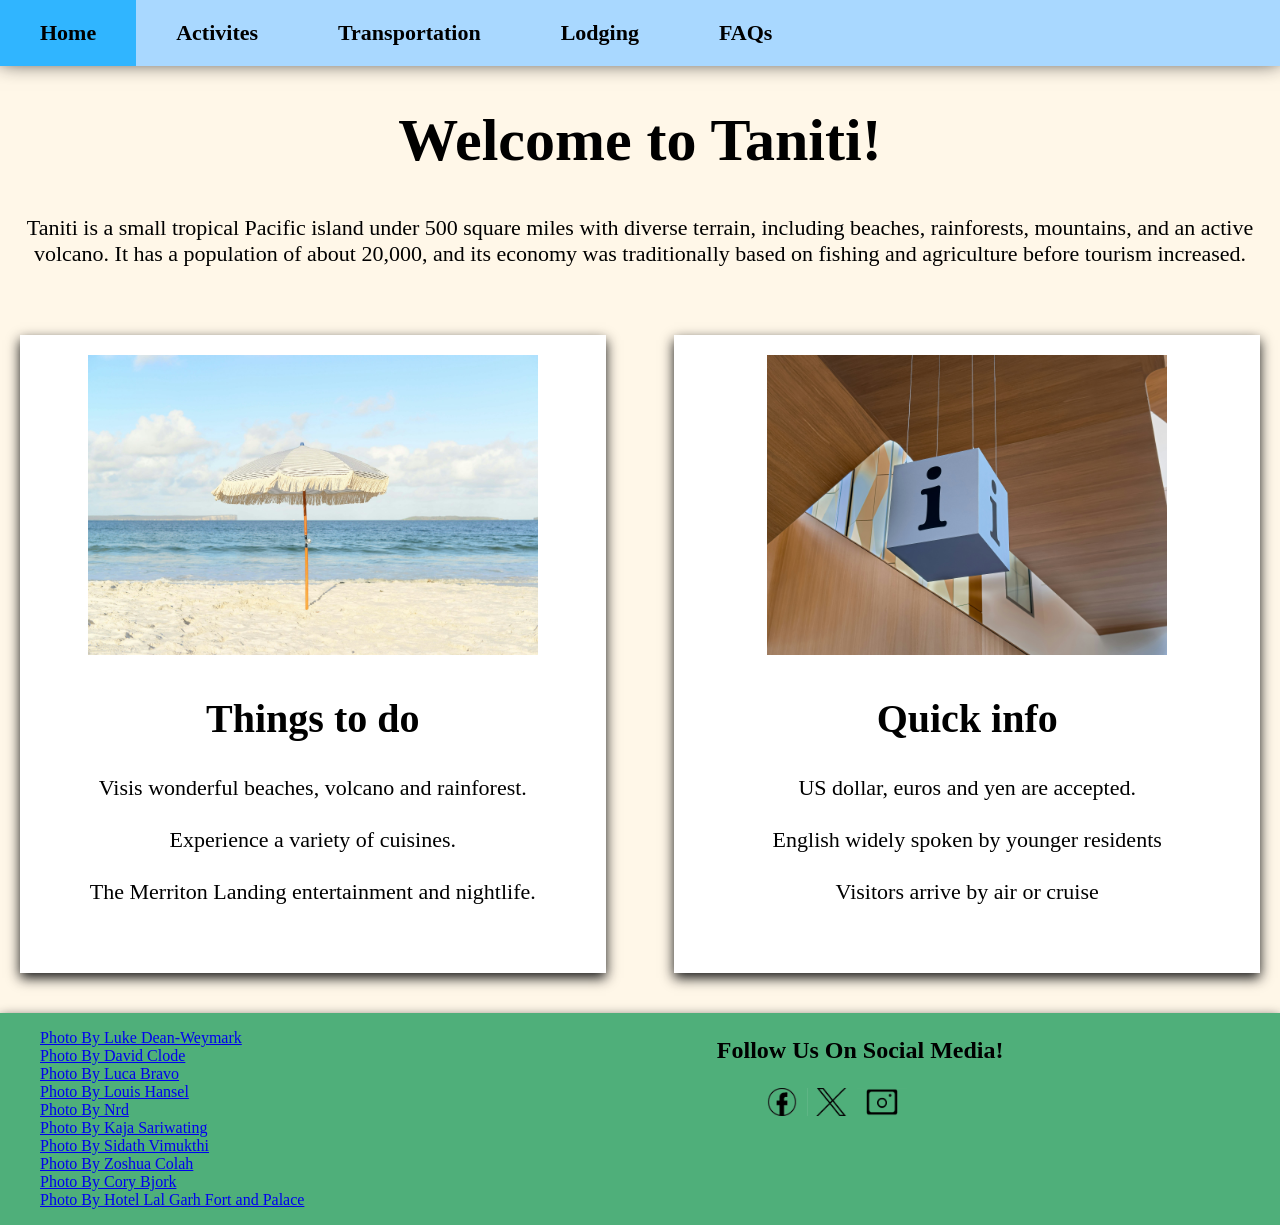
<file: index.html>
<!DOCTYPE html>
<html>
    <head>
        <title>Taniti Website</title>
        <link rel="stylesheet" href="styles.css">
    </head>

    <body>
        <nav id="navbar">
            <ul>
                <li><a href="index.html" class="active">Home</a></li>
                <li><a href="activities.html">Activites</a></li>
                <li><a href="transportation.html">Transportation</a></li>
                <li><a href="lodging.html">Lodging</a></li>
                <li><a href="faqs.html">FAQs</a></li>
            </ul>
            </nav>
        <header>
            <div id="center">
                <h1>Welcome to Taniti!</h1>
                <p>Taniti is a small tropical Pacific island under 500 square miles with diverse terrain, including beaches, rainforests, mountains, and an active volcano. 
                    It has a population of about 20,000, and its economy was traditionally based on fishing and agriculture before tourism increased. </p>
            </div>
        </header>
        <br>
        <div id="container">
        <section id="secleft">
            <a href="activities.html" class="image_hover">
                <img src="images/1.jpg" id = "image">
            </a>
            <h2>Things to do</h2>
            <ul>
                <li>Visis wonderful beaches, volcano and rainforest.</li><br>
                <li>Experience a variety of cuisines.</li><br>
                <li>The Merriton Landing entertainment and nightlife.</li><br>
            </ul>
        </section>
        <section id="secright" >
            <a href="faqs.html" class="image_hover">
                <img src="images/2.jpg" id = "image">
            </a>
            <h2>Quick info</h2>
            <ul>
            <li>US dollar, euros and yen are accepted.</li><br>
            <li>English widely spoken by younger residents</li><br>
            <li>Visitors arrive by air or cruise</li><br>
            </ul>
        </section>
        </div>
        <footer id="navbottom">
            <div id="navbottom_left">
                <ul>
                    <li><a href="https://unsplash.com/photos/white-umbrella-on-seashore-o_rKNRoNz8s" target="_blank">Photo By Luke Dean-Weymark</a></li>
                    <li><a href="https://unsplash.com/photos/green-trees-beside-body-of-water-during-daytime-KJ9kIoIz6qc" target="_blank">Photo By David Clode</a></li>
                    <li><a href="https://unsplash.com/photos/two-person-sitting-on-bar-stool-chair-in-front-of-bar-front-desk-8x_fFNrmeDk" target="_blank">Photo By Luca Bravo</a></li>
                    <li><a href="https://unsplash.com/photos/food-lot-near-glasses-in-table-close-up-photography-cH5IPjaAYyo" target="_blank">Photo By Louis Hansel</a></li>
                    <li><a href="https://unsplash.com/photos/bunch-of-vegetables-D6Tu_L3chLE" target="_blank">Photo By Nrd</a></li>
                    <li><a href="https://unsplash.com/photos/engineering-drawing-al3wpaonTWc" target="_blank">Photo By Kaja Sariwating</a></li>
                    <li><a href="https://unsplash.com/photos/a-bedroom-with-a-large-window-and-a-bed-LV0OCPkmEWo" target="_blank">Photo By Sidath Vimukthi</a></li>
                    <li><a href="https://unsplash.com/photos/a-room-filled-with-lots-of-bunk-beds-next-to-a-window-TzMGehZmocI" target="_blank">Photo By Zoshua Colah</a></li>
                    <li><a href="https://unsplash.com/photos/a-tray-of-breakfast-on-a-bed-with-white-sheets-gtEzYq0B7-A" target="_blank">Photo By Cory Bjork</a></li>
                    <li><a href="https://unsplash.com/photos/a-bedroom-with-a-large-bed-Mu7Ne6mxxCs" target="_blank">Photo By Hotel Lal Garh Fort and Palace</a></li>
                </ul>
            </div>

            <div id="navbottom_right">
                <h3>Follow Us On Social Media!</h3>
            <ul>
                <li><a href="https://www.facebook.com/" target="_blank"><img src="images/6.png" id="icon"></a></li>
                <li><a href="https://www.twitter.com/" target="_blank"><img src="images/5.png" id="icon"></a></li>
                <li><a href="https://www.instagram.com/" target="_blank"><img src="images/4.png" id="icon"></a></li>
            </ul>
            </div>
        </footer>
        
    </body>
</html>
</file>
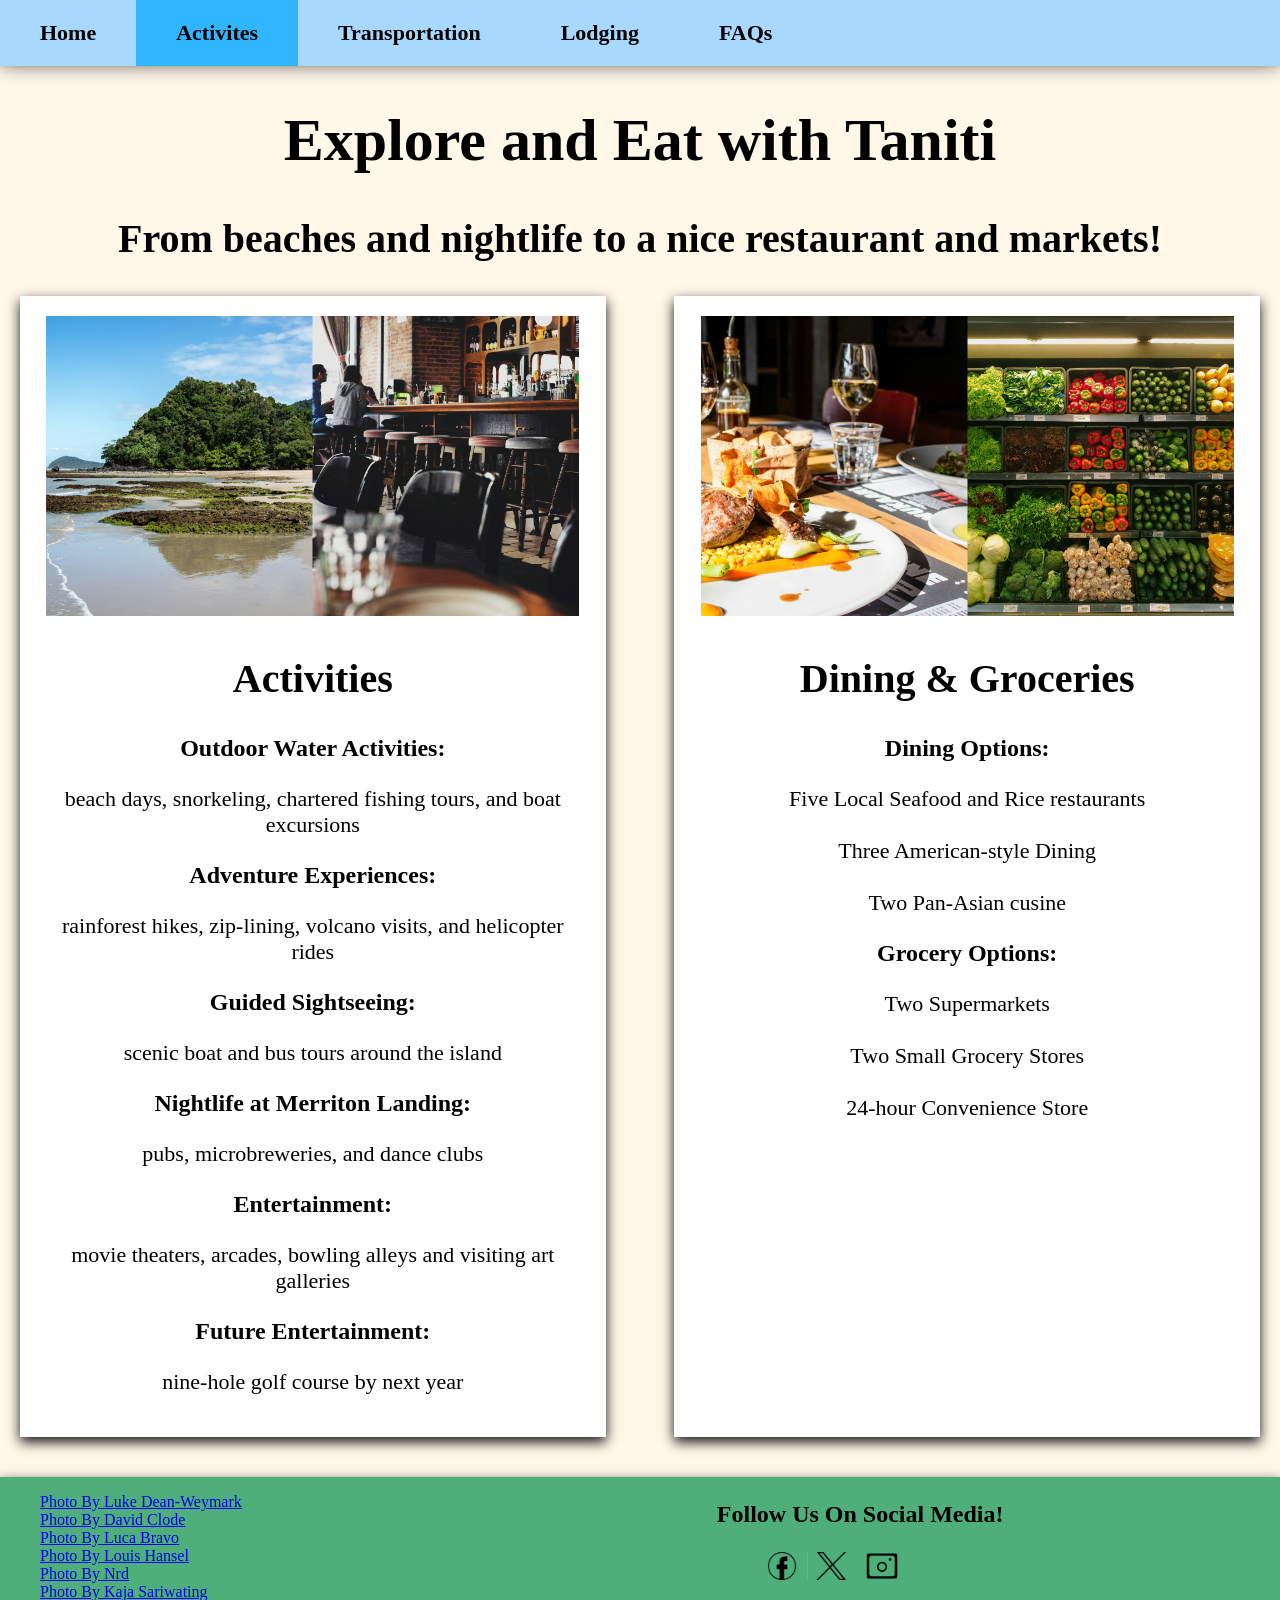
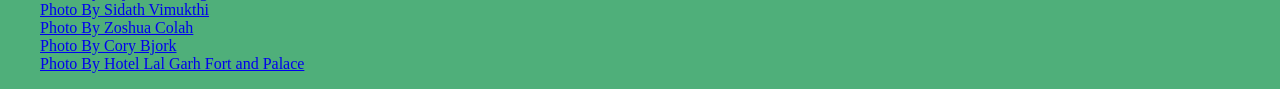
<file: activities.html>
<!DOCTYPE html>
<html>
    <head>
        <title>Taniti Website</title>
        <link rel="stylesheet" href="styles.css">
    </head>

    <body>
        <nav id="navbar">
            <ul>
                <li><a href="index.html">Home</a></li>
                <li><a href="activities.html" class="active">Activites</a></li>
                <li><a href="transportation.html">Transportation</a></li>
                <li><a href="lodging.html">Lodging</a></li>
                <li><a href="faqs.html">FAQs</a></li>
            </ul>
        </nav>
        <header>
            <div id="center">
            <h1>Explore and Eat with Taniti</h1>
            <h2>From beaches and nightlife to a nice restaurant and markets!</h2>
            </div>
        </header>
        <div id="container">
        <section id="secleft">
            <div class="image_hover">
            <img src="images/12.png" id = "image">
            </div>
            <h2>Activities</h2>
            <ul>
                <li><h3>Outdoor Water Activities:</h3> beach days, snorkeling, chartered fishing tours, and boat excursions</li>
                <li><h3>Adventure Experiences:</h3> rainforest hikes, zip-lining, volcano visits, and helicopter rides</li>
                <li><h3>Guided Sightseeing:</h3> scenic boat and bus tours around the island</li>
                <li><h3>Nightlife at Merriton Landing:</h3> pubs, microbreweries, and dance clubs</li>
                <li><h3>Entertainment:</h3> movie theaters, arcades, bowling alleys and visiting art galleries</li>
                <li><h3>Future Entertainment:</h3> nine-hole golf course by next year</li>
            </ul>
        </section>
        <section id="secright">
            <div class="image_hover">
            <img src="images/13.png" id = "image">
            </div>
            <h2>Dining & Groceries</h2>
            <ul>
            <li><h3> Dining Options: </h3>Five Local Seafood and Rice restaurants
            <br><br>Three American-style Dining
            <br><br>Two Pan-Asian cusine</li>
            <li><h3>Grocery Options: </h3>Two Supermarkets
            <br><br>Two Small Grocery Stores
            <br><br>24-hour Convenience Store</li>
            </ul>
        </section>
        </div>
        <footer id="navbottom">
            <div id="navbottom_left">
                <ul>
                    <li><a href="https://unsplash.com/photos/white-umbrella-on-seashore-o_rKNRoNz8s" target="_blank">Photo By Luke Dean-Weymark</a></li>
                    <li><a href="https://unsplash.com/photos/green-trees-beside-body-of-water-during-daytime-KJ9kIoIz6qc" target="_blank">Photo By David Clode</a></li>
                    <li><a href="https://unsplash.com/photos/two-person-sitting-on-bar-stool-chair-in-front-of-bar-front-desk-8x_fFNrmeDk" target="_blank">Photo By Luca Bravo</a></li>
                    <li><a href="https://unsplash.com/photos/food-lot-near-glasses-in-table-close-up-photography-cH5IPjaAYyo" target="_blank">Photo By Louis Hansel</a></li>
                    <li><a href="https://unsplash.com/photos/bunch-of-vegetables-D6Tu_L3chLE" target="_blank">Photo By Nrd</a></li>
                    <li><a href="https://unsplash.com/photos/engineering-drawing-al3wpaonTWc" target="_blank">Photo By Kaja Sariwating</a></li>
                    <li><a href="https://unsplash.com/photos/a-bedroom-with-a-large-window-and-a-bed-LV0OCPkmEWo" target="_blank">Photo By Sidath Vimukthi</a></li>
                    <li><a href="https://unsplash.com/photos/a-room-filled-with-lots-of-bunk-beds-next-to-a-window-TzMGehZmocI" target="_blank">Photo By Zoshua Colah</a></li>
                    <li><a href="https://unsplash.com/photos/a-tray-of-breakfast-on-a-bed-with-white-sheets-gtEzYq0B7-A" target="_blank">Photo By Cory Bjork</a></li>
                    <li><a href="https://unsplash.com/photos/a-bedroom-with-a-large-bed-Mu7Ne6mxxCs" target="_blank">Photo By Hotel Lal Garh Fort and Palace</a></li>
                </ul>
            </div>

            <div id="navbottom_right">
                <h3>Follow Us On Social Media!</h3>
            <ul>
                <li><a href="https://www.facebook.com/" target="_blank"><img src="images/6.png" id="icon"></a></li>
                <li><a href="https://www.twitter.com/" target="_blank"><img src="images/5.png" id="icon"></a></li>
                <li><a href="https://www.instagram.com/" target="_blank"><img src="images/4.png" id="icon"></a></li>
            </ul>
            </div>

        </footer>
        
    </body>
</html>
</file>
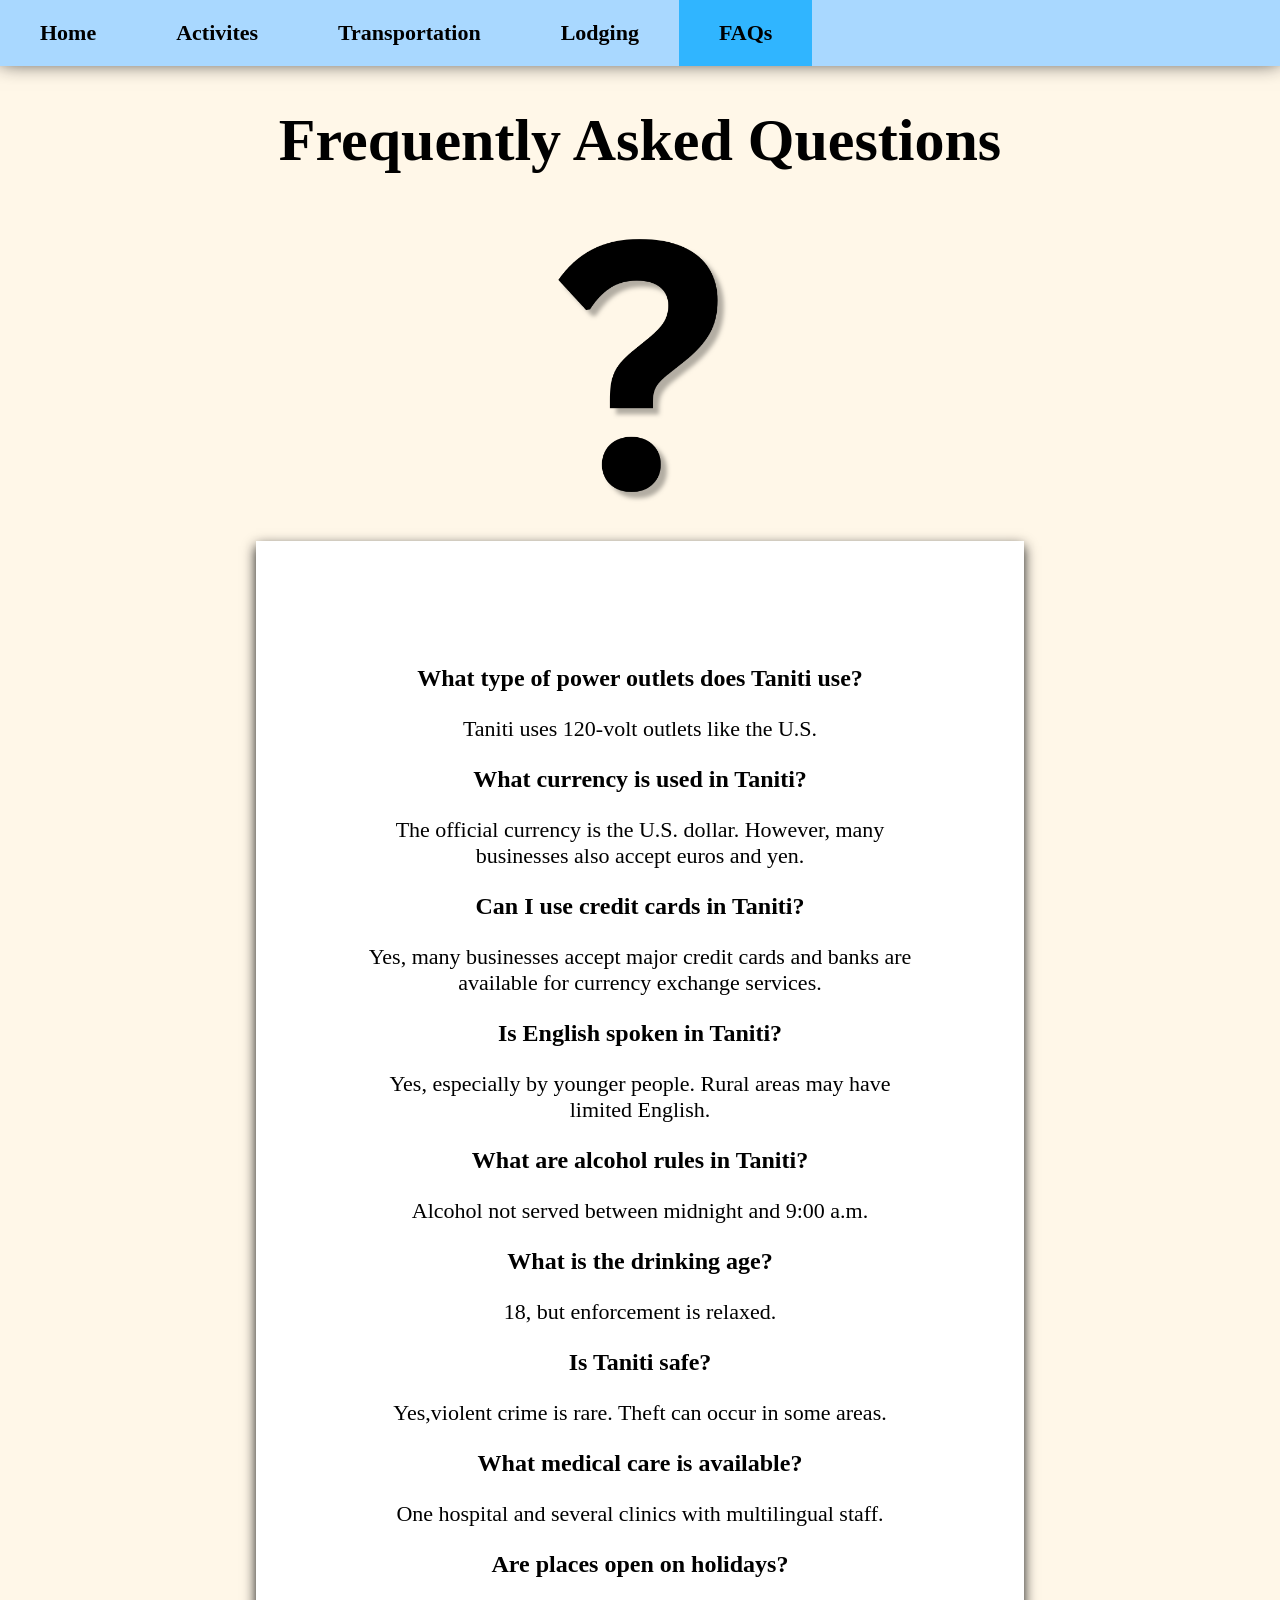
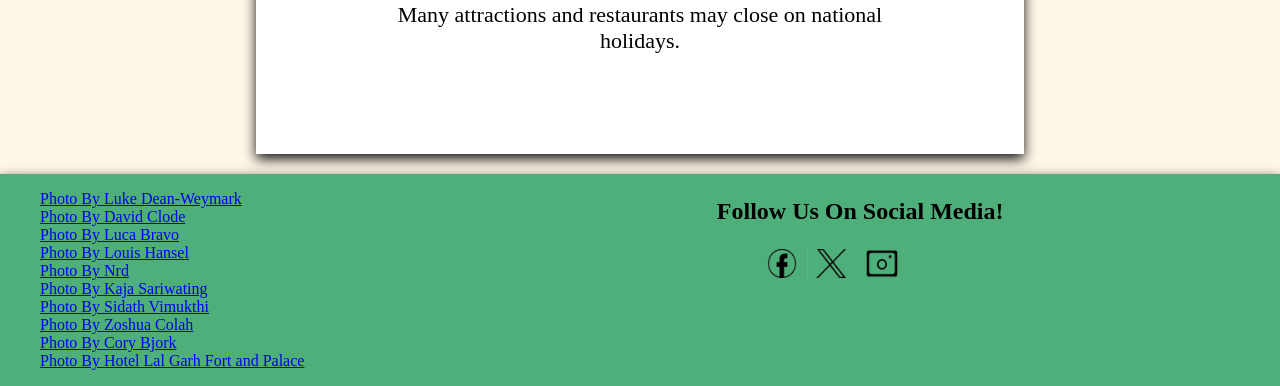
<file: faqs.html>
<!DOCTYPE html>
<html>
    <head>
        <title>Taniti Website</title>
        <link rel="stylesheet" href="styles.css">
    </head>

    <body>
        <nav id="navbar">
            <ul>
                <li><a href="index.html">Home</a></li>
                <li><a href="activities.html">Activites</a></li>
                <li><a href="transportation.html">Transportation</a></li>
                <li><a href="lodging.html">Lodging</a></li>
                <li><a href="faqs.html" class="active">FAQs</a></li>
            </ul>
            </nav>
        <header>
            <div id="center">
            <h1>Frequently Asked Questions</h1>
            </div>
        </header>
        <section id="center">
            <img src="images/9.png" id = "image">
            <ul id="faqinfo">
                <li><h3>What type of power outlets does Taniti use?</h3>
                    Taniti uses 120-volt outlets like the U.S.</li>
                <li><h3>What currency is used in Taniti?</h3>
                    The official currency is the U.S. dollar. However, many businesses also accept euros and yen.</li>
                <li><h3>Can I use credit cards in Taniti?</h3>
                    Yes, many businesses accept major credit cards and banks are available for currency exchange services.</li>
                <li><h3>Is English spoken in Taniti?</h3>
                    Yes, especially by younger people. Rural areas may have limited English.</li>
                <li><h3>What are alcohol rules in Taniti?</h3>
                    Alcohol not served between midnight and 9:00 a.m.</li>
                <li><h3>What is the drinking age?</h3>
                    18, but enforcement is relaxed.</li>
                <li><h3>Is Taniti safe?</h3>
                    Yes,violent crime is rare. Theft can occur in some areas.</li>
                <li><h3>What medical care is available?</h3>
                    One hospital and several clinics with multilingual staff.</li>
                <li><h3>Are places open on holidays?</h3>
                    Many attractions and restaurants may close on national holidays.</li>

            </ul>
        </section>
        </div>
        <footer id="navbottom">
            <div id="navbottom_left">
                <ul>
                    <li><a href="https://unsplash.com/photos/white-umbrella-on-seashore-o_rKNRoNz8s" target="_blank">Photo By Luke Dean-Weymark</a></li>
                    <li><a href="https://unsplash.com/photos/green-trees-beside-body-of-water-during-daytime-KJ9kIoIz6qc" target="_blank">Photo By David Clode</a></li>
                    <li><a href="https://unsplash.com/photos/two-person-sitting-on-bar-stool-chair-in-front-of-bar-front-desk-8x_fFNrmeDk" target="_blank">Photo By Luca Bravo</a></li>
                    <li><a href="https://unsplash.com/photos/food-lot-near-glasses-in-table-close-up-photography-cH5IPjaAYyo" target="_blank">Photo By Louis Hansel</a></li>
                    <li><a href="https://unsplash.com/photos/bunch-of-vegetables-D6Tu_L3chLE" target="_blank">Photo By Nrd</a></li>
                    <li><a href="https://unsplash.com/photos/engineering-drawing-al3wpaonTWc" target="_blank">Photo By Kaja Sariwating</a></li>
                    <li><a href="https://unsplash.com/photos/a-bedroom-with-a-large-window-and-a-bed-LV0OCPkmEWo" target="_blank">Photo By Sidath Vimukthi</a></li>
                    <li><a href="https://unsplash.com/photos/a-room-filled-with-lots-of-bunk-beds-next-to-a-window-TzMGehZmocI" target="_blank">Photo By Zoshua Colah</a></li>
                    <li><a href="https://unsplash.com/photos/a-tray-of-breakfast-on-a-bed-with-white-sheets-gtEzYq0B7-A" target="_blank">Photo By Cory Bjork</a></li>
                    <li><a href="https://unsplash.com/photos/a-bedroom-with-a-large-bed-Mu7Ne6mxxCs" target="_blank">Photo By Hotel Lal Garh Fort and Palace</a></li>
                </ul>
            </div>

            <div id="navbottom_right">
                <h3>Follow Us On Social Media!</h3>
            <ul>
                <li><a href="https://www.facebook.com/" target="_blank"><img src="images/6.png" id="icon"></a></li>
                <li><a href="https://www.twitter.com/" target="_blank"><img src="images/5.png" id="icon"></a></li>
                <li><a href="https://www.instagram.com/" target="_blank"><img src="images/4.png" id="icon"></a></li>
            </ul>
            </div>

        </footer>
        
    </body>
</html>
</file>
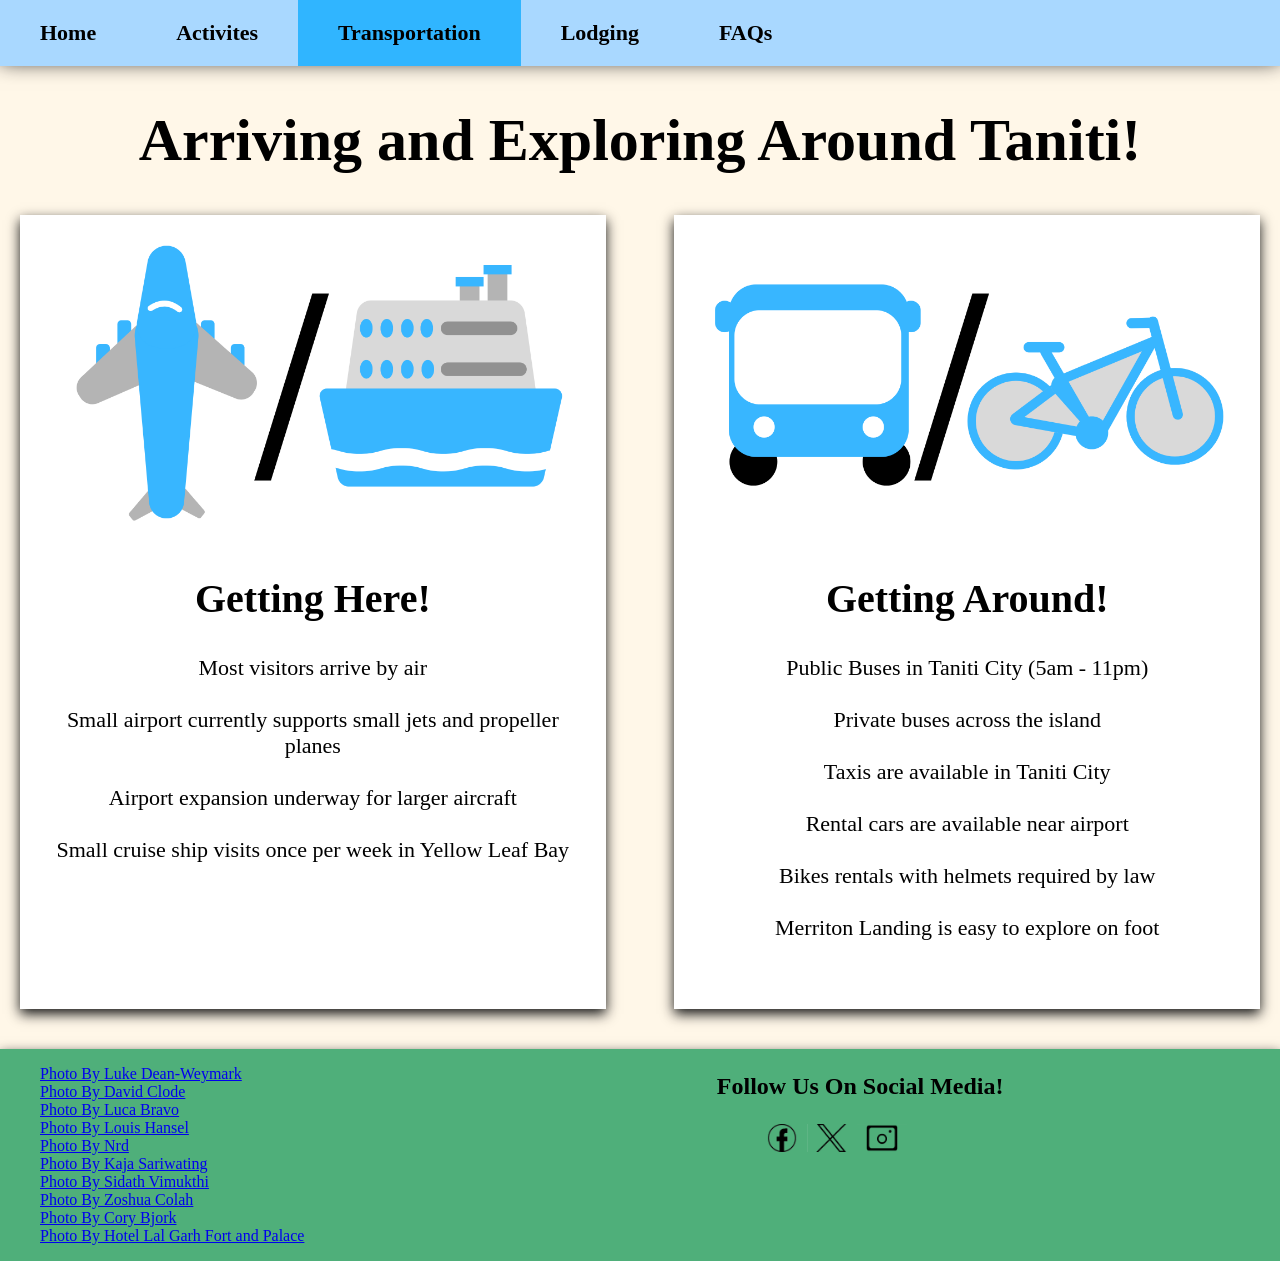
<file: transportation.html>
<!DOCTYPE html>
<html>
    <head>
        <title>Taniti Website</title>
        <link rel="stylesheet" href="styles.css">
    </head>

    <body>
        <nav id="navbar">
            <ul>
                <li><a href="index.html">Home</a></li>
                <li><a href="activities.html">Activites</a></li>
                <li><a href="transportation.html" class="active">Transportation</a></li>
                <li><a href="lodging.html">Lodging</a></li>
                <li><a href="faqs.html">FAQs</a></li>
            </ul>
        </nav>
        <header>
            <div id="center">
                <h1>Arriving and Exploring Around Taniti!</h1>
            </div>
        </header>
        <div id="container">
        <section id="secleft">
            <img src="images/7.png" id = "image">
            <h2>Getting Here!</h2>
            <ul>
                <li>Most visitors arrive by air</li><br>
                <li>Small airport currently supports small jets and propeller planes</li><br>
                <li>Airport expansion underway for larger aircraft</li><br>
                <li>Small cruise ship visits once per week in Yellow Leaf Bay</li><br>
            </ul>
        </section>
        <section id="secright">
            <img src="images/10.png" id = "image">
            <h2>Getting Around!</h2>
            <ul>
                <li>Public Buses in Taniti City (5am - 11pm)</li><br>
                <li>Private buses across the island</li><br>
                <li>Taxis are available in Taniti City</li><br>
                <li>Rental cars are available near airport</li><br>
                <li>Bikes rentals with helmets required by law</li><br>
                <li>Merriton Landing is easy to explore on foot</li><br>
            </ul>
        </section>
        </div>
        <footer id="navbottom">
            <div id="navbottom_left">
                <ul>
                    <li><a href="https://unsplash.com/photos/white-umbrella-on-seashore-o_rKNRoNz8s" target="_blank">Photo By Luke Dean-Weymark</a></li>
                    <li><a href="https://unsplash.com/photos/green-trees-beside-body-of-water-during-daytime-KJ9kIoIz6qc" target="_blank">Photo By David Clode</a></li>
                    <li><a href="https://unsplash.com/photos/two-person-sitting-on-bar-stool-chair-in-front-of-bar-front-desk-8x_fFNrmeDk" target="_blank">Photo By Luca Bravo</a></li>
                    <li><a href="https://unsplash.com/photos/food-lot-near-glasses-in-table-close-up-photography-cH5IPjaAYyo" target="_blank">Photo By Louis Hansel</a></li>
                    <li><a href="https://unsplash.com/photos/bunch-of-vegetables-D6Tu_L3chLE" target="_blank">Photo By Nrd</a></li>
                    <li><a href="https://unsplash.com/photos/engineering-drawing-al3wpaonTWc" target="_blank">Photo By Kaja Sariwating</a></li>
                    <li><a href="https://unsplash.com/photos/a-bedroom-with-a-large-window-and-a-bed-LV0OCPkmEWo" target="_blank">Photo By Sidath Vimukthi</a></li>
                    <li><a href="https://unsplash.com/photos/a-room-filled-with-lots-of-bunk-beds-next-to-a-window-TzMGehZmocI" target="_blank">Photo By Zoshua Colah</a></li>
                    <li><a href="https://unsplash.com/photos/a-tray-of-breakfast-on-a-bed-with-white-sheets-gtEzYq0B7-A" target="_blank">Photo By Cory Bjork</a></li>
                    <li><a href="https://unsplash.com/photos/a-bedroom-with-a-large-bed-Mu7Ne6mxxCs" target="_blank">Photo By Hotel Lal Garh Fort and Palace</a></li>
                </ul>
            </div>

            <div id="navbottom_right">
                <h3>Follow Us On Social Media!</h3>
            <ul>
                <li><a href="https://www.facebook.com/" target="_blank"><img src="images/6.png" id="icon"></a></li>
                <li><a href="https://www.twitter.com/" target="_blank"><img src="images/5.png" id="icon"></a></li>
                <li><a href="https://www.instagram.com/" target="_blank"><img src="images/4.png" id="icon"></a></li>
            </ul>
            </div>

        </footer>
        
    </body>
</html>
</file>
<file: styles.css>
body{
    margin:0px;
    font-size:22px;
    height:100%;
    background-color:#FFF7E8;
}
h1{
    font-size:60px;
}
h2{
    font-size:40px;
}
h3{
    font-size:24px;
}

#navbar {
    position: sticky;
    top: 0;
    z-index: 1000;
    display: flex;
    border:none;
    box-shadow: 0 -5px 20px #151515;
    background-color: #A9D8FF;
    font-weight: bold;
    margin: 0;
    padding: 0;
}

#navbar ul {
    display: flex;
    margin: 0;
    padding: 0;
}

#navbar li {
    list-style: none;
}

#navbar a {
    display: block;
    padding: 20px 40px;
    text-decoration: none;
    color: black;
}

#navbar a:hover {
    background-color: white;
}

#navbar a.active {
    background-color: #30b5ff;
    font-weight: bold;
}
#center{
    text-align:center;
}

#container {
    display: flex;
    justify-content: space-between;
    margin:20px;
    padding:0px 0px 20px 0px;

}
ul li {
    list-style:none;
}

.image_hover img {
  width: 300px;

}

.image_hover:hover img {
  transform: scale(1.10);
}
#secright{
    width:44%;
    text-align:center;
    padding:20px;
    box-shadow: 0 5px 12px #151515;
    background-color:#FFFFFF;
}
#secleft{
    width:44%;
    text-align:center;
    padding:20px;
    box-shadow: 0 5px 12px #151515;
    background-color:#FFFFFF;
}
footer{
    font-size:16px;
}
#navbottom {
    display:flex;
    justify-content:space-between;
    background-color: #4FAF7A;
    box-shadow: 0 5px 12px #151515;
}
#navbottom_right{
    width:44%;
    height:auto;
}
#navbottom_left{
    width:44%;
    height:auto;
}
#navbottom_right ul{
    display:flex;
}

section ul{
    padding:0px 0px;
}
#image{
    width:auto;
    height:300px;
}
#icon{
    width:50px;
    height:auto;
}
#faqinfo{
    box-shadow: 0 5px 12px #151515;
    background-color:#FFFFFF;
    margin:20px 20%;
    padding:0px 0px;
}
#center ul{
    padding:100px;
}
.popup {
    display: none;
    position: fixed;
    left: 0;
    top: 0;
    width: 100%;
    height: 100%;
    background-color: rgb(0,0,0,0.5);
}

.popup_content {
    text-align:center;
    background: #FFF7E8;
    width: 300px;
    margin: 10% auto;
    gap:10px;
    padding:15px;
    border-radius: 10px;
    display: flex;
    flex-direction: column;
    position: relative;
}

.close {
    position: absolute;
    right: 15px;
    top: 10px;
    font-size: 22px;
    cursor: pointer;
}

.popup_content input {
    padding: 10px;
}

.confirm_btn,
.btn {
    padding: 10px;
    border: none;
    background: #4FAF7A;
    color: white;
    cursor: pointer;
    border-radius: 5px;
}
</file>
